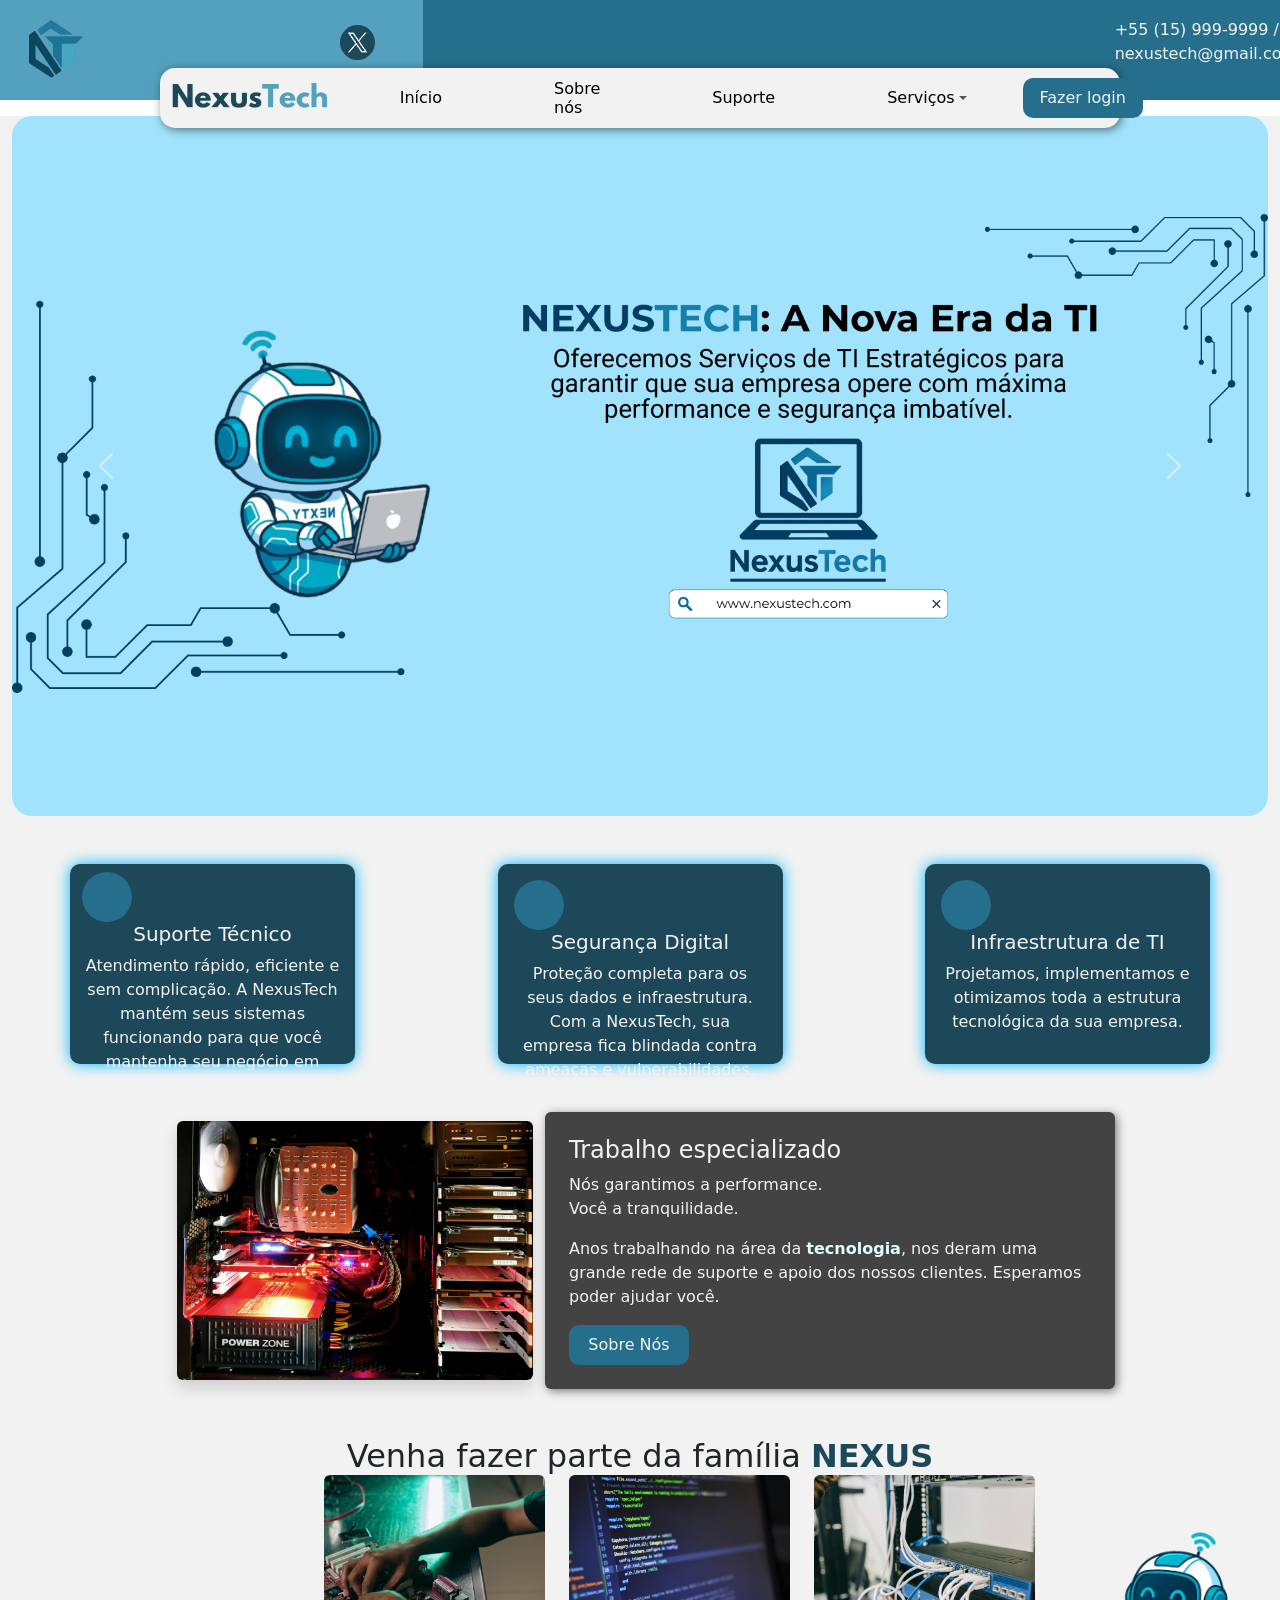
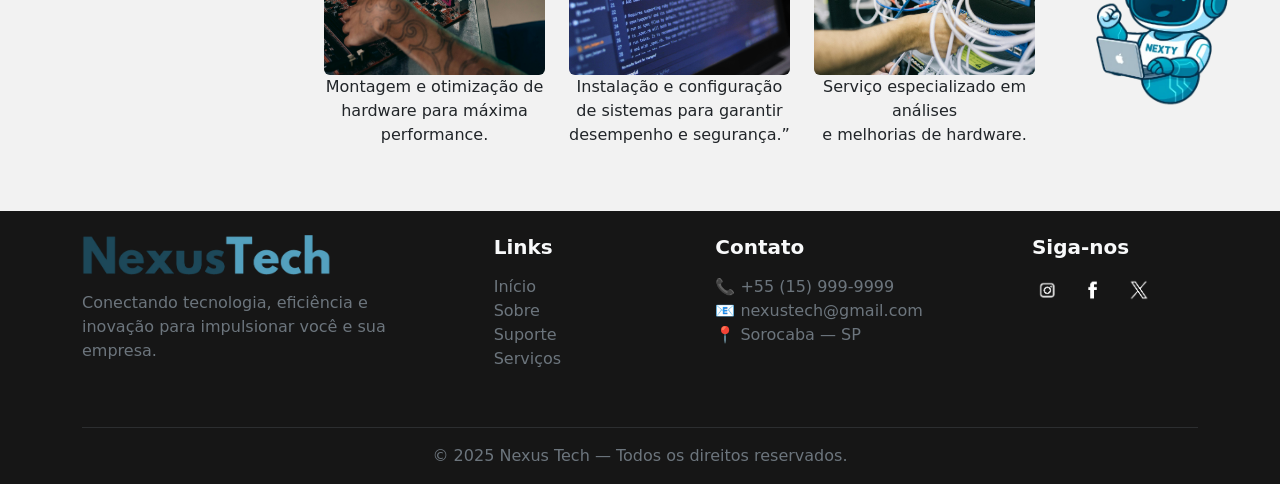
<file: index.html>
<!DOCTYPE html>
<html lang="pt-br">

<head>
    <meta charset="UTF-8">
    <meta name="viewport" content="width=device-width, initial-scale=1.0">
    <script src="https://cdn.jsdelivr.net/npm/@popperjs/core@2.11.8/dist/umd/popper.min.js"
        integrity="sha384-I7E8VVD/ismYTF4hNIPjVp/Zjvgyol6VFvRkX/vR+Vc4jQkC+hVqc2pM8ODewa9r"
        crossorigin="anonymous"></script>
    <script src="https://cdn.jsdelivr.net/npm/bootstrap@5.3.8/dist/js/bootstrap.min.js"
        integrity="sha384-G/EV+4j2dNv+tEPo3++6LCgdCROaejBqfUeNjuKAiuXbjrxilcCdDz6ZAVfHWe1Y"
        crossorigin="anonymous"></script>
    <link rel="stylesheet" href="./assets/css/style.css">
    <link href="https://cdn.jsdelivr.net/npm/bootstrap@5.3.8/dist/css/bootstrap.min.css" rel="stylesheet"
        integrity="sha384-sRIl4kxILFvY47J16cr9ZwB07vP4J8+LH7qKQnuqkuIAvNWLzeN8tE5YBujZqJLB" crossorigin="anonymous">
    <link rel="preconnect" href="https://fonts.googleapis.com">
    <link rel="preconnect" href="https://fonts.gstatic.com" crossorigin>
    <link
        href="https://fonts.googleapis.com/css2?family=Kanit:ital,wght@0,100;0,200;0,300;0,400;0,500;0,600;0,700;0,800;0,900;1,100;1,200;1,300;1,400;1,500;1,600;1,700;1,800;1,900&display=swap"
        rel="stylesheet">

    <title>Inicio</title>
</head>

<body>
    <!-- NAVBAR -->
    <div class="row fund0">
        <div class="col-4 fund1">
            <img src="./assets/images/logo.png" height="70px" class="logo">
            <div class="row redes-socias mb-3">
                <div class="links">
                    <div class="contorno"><img src="./assets/images/X.png" height="35px" alt=""></div>
                    <div class="contorno"><img src="./assets/images/face.png" height="35px" alt=""></div>
                    <div class="contorno"><img src="./assets/images/insta.png" height="40px" alt=""></div>
                </div>
            </div>
        </div>
        <div class="col-8 fund2 d-flex align-items-center">
            <p>+55 (15) 999-9999 / nexustech@gmail.com</p>
        </div>
    </div>

    <div class="row d-flex justify-content-center">

        <div class="row d-flex justify-content-center m-0">
            <nav class="navbar navbar-expand-lg bg-body-tertiary col-9">
                <div class="container-fluid">
                    <a class="navbar-brand mb-2" href="./index.html"><img src="./assets/images/logo-nome.png"
                            height="25px"></a>

                    <div class="acao">
                        <button class="navbar-toggler" type="button" data-bs-toggle="collapse"
                            data-bs-target="#navbarSupportedContent" aria-controls="navbarSupportedContent"
                            aria-expanded="false" aria-label="Toggle navigation">
                            <span class="navbar-toggler-icon"></span>
                        </button>
                        <div class="collapse navbar-collapse" id="navbarSupportedContent">
                            <ul class="navbar-nav d-flex align-items-center">
                                <li class="nav-item mx-5">
                                    <a class="nav-link active" aria-current="page" href="./index.html">
                                        <h6 class="m-0">Início</h6>
                                    </a>
                                </li>
                                <li class="nav-item mx-5">
                                    <a class="nav-link active" aria-current="page" href="./sobre.html">
                                        <h6 class="m-0">Sobre nós</h6>
                                    </a>
                                </li>
                                <li class="nav-item mx-5">
                                    <a class="nav-link active" aria-current="page" href="./suporte.html">
                                        <h6 class="m-0">Suporte</h6>
                                    </a>
                                </li>
                                <li class="nav-item mx-5 dropdown">
                                    <a class="nav-link dropdown-toggle d-flex align-items-center justify-content-center"
                                        href="#" role="button" data-bs-toggle="dropdown" aria-expanded="false">
                                        <h6 class="m-0">Serviços</h6>
                                    </a>
                                    <ul class="dropdown-menu">
                                        <li><a class="dropdown-item" href="#">Manutenção Aparelhos</a></li>
                                        <li><a class="dropdown-item" href="#">Produtos</a></li>
                                        <li><a class="dropdown-item" href="#">Monte seu PC</a></li>
                                    </ul>
                                </li>
                                <a href="./cadastro.html"><button class="btn-login">Fazer login</button></a>

                            </ul>
                        </div>

                    </div>
                </div>
            </nav>
        </div>
    </div>
    <div class="container-fluid">




        <!-- CAROUSEL -->
        <div class="col-12 carou d-flex justify-content-center">

            <div class="col-12">
                <div id="carouselExampleAutoplaying" class="carousel slide" data-bs-ride="carousel">
                    <div class="carousel-inner">
                        <div class="carousel-item active">
                            <img src="./assets/images/img-nexus-bem-vindo.png" class=" w-100" alt="...">
                        </div>
                        <div class="carousel-item">
                            <img src="./assets/images/img-index1.jpg" class=" w-100" alt="...">
                        </div>
                        <div class="carousel-item">
                            <img src="./assets/images/img-index2.jpg" class=" w-100" alt="...">
                        </div>
                        <div class="carousel-item">
                            <img src="./assets/images/img-index3.jpg" class=" w-100" alt="...">
                        </div>
                    </div>
                    <button class="carousel-control-prev" type="button" data-bs-target="#carouselExampleAutoplaying"
                        data-bs-slide="prev">
                        <span class="carousel-control-prev-icon" aria-hidden="true"></span>
                        <span class="visually-hidden">Previous</span>
                    </button>
                    <button class="carousel-control-next" type="button" data-bs-target="#carouselExampleAutoplaying"
                        data-bs-slide="next">
                        <span class="carousel-control-next-icon" aria-hidden="true"></span>
                        <span class="visually-hidden">Next</span>
                    </button>
                </div>


            </div>
        </div>

        <!-- CARDS-->
        <div class="container mt-5">
            <div class="row justify-content-space-around cards">

                <div class="col-3 card-top text-center pt-2">
                    <h5>
                        <div class="bola"></div>
                        Suporte Técnico
                    </h5>
                    <p>Atendimento rápido, eficiente e sem complicação.
                        A NexusTech mantém seus sistemas funcionando para que você mantenha seu negócio em movimento.
                    </p>
                </div>

                <div class="col-3 card-top text-center p-3">
                    <div class="bola"></div>
                    <h5>Segurança Digital</h5>
                    <p>Proteção completa para os seus dados e infraestrutura.
                        Com a NexusTech, sua empresa fica blindada contra ameaças e vulnerabilidades.</p>
                </div>

                <div class="col-3 card-top text-center p-3">
                    <div class="bola"></div>
                    <h5>Infraestrutura de TI</h5>
                    <p>Projetamos, implementamos e otimizamos toda a estrutura tecnológica da sua empresa.
                    </p>
                </div>

            </div>
        </div>

        <div class="container mt-5">
            <div class="row align-items-center justify-content-center">

                <div class="col-4">
                    <img src="./assets/images/img-index3.jpg" class="img-fluid rounded shadow">
                </div>

                <div class="col-6 p-4 rounded info-box">
                    <h4>Trabalho especializado</h4>

                    <p>Nós garantimos a performance.<br>Você a tranquilidade.</p>

                    <p>Anos trabalhando na área da <span class="bold">tecnologia</span>,
                        nos deram uma grande rede de suporte e apoio dos nossos clientes.
                        Esperamos poder ajudar você.</p>

                    <button class="btn-login">Sobre Nós</button>
                </div>

            </div>
        </div>

        <div class="col-12 d-flex align-items-center justify-content-center mt-5 mb-0">
            <div class="col-auto">
                <h2 class="m-0">
                    Venha fazer parte da família <span class="nexus">NEXUS</span>
                </h2>
            </div>

        </div>

        <div class="row text-center pb-5 card-fim m-0">

            <div class="card-3 w-25">
                <img src="./assets/images/img-card-1.jpg" class="card-img rounded">
                <p>Montagem e otimização de hardware para máxima performance.</p>
            </div>

            <div class="card-3 w-25">
                <img src="./assets/images/img-card-2.jpg" class="card-img rounded">
                <p>Instalação e configuração de sistemas para garantir desempenho e segurança.”</p>
            </div>
            <div class="card-3 w-25">
                <img src="./assets/images/img-card-3.jpg" class="card-img rounded">
                <p>Serviço especializado em análises <br> e melhorias de hardware.</p>
            </div>

            <div class="col-3">
                <img src="./assets/images/mascote-pose-2.png" alt="" class="img-fluid mascote">
            </div>

        </div>
    </div>

    <!-- FOOTER -->
    <footer class=" pt-4 pb-3 text-light rodape">

        <div class="container">

            <div class="row justify-content-between">

                <div class="col-md-4 mb-4">
                    <img src="./assets/images/logo-nome.png" height="40" class="mb-3">
                    <p class="text-secondary">
                        Conectando tecnologia, eficiência e inovação para impulsionar você e sua empresa.
                    </p>
                </div>

                <div class="col-md-2 mb-4">
                    <h5 class="fw-bold">Links</h5>
                    <ul class="list-unstyled mt-3">
                        <li><a href="./index.html" class="text-secondary text-decoration-none">Início</a></li>
                        <li><a href="./sobre.html" class="text-secondary text-decoration-none">Sobre</a></li>
                        <li><a href="./suporte.html" class="text-secondary text-decoration-none">Suporte</a></li>
                        <li><a href="#" class="text-secondary text-decoration-none">Serviços</a></li>
                    </ul>
                </div>

                <div class="col-md-3 mb-4">
                    <h5 class="fw-bold">Contato</h5>
                    <ul class="list-unstyled mt-3 text-secondary">
                        <li>📞 +55 (15) 999-9999</li>
                        <li>📧 nexustech@gmail.com</li>
                        <li>📍 Sorocaba — SP</li>
                    </ul>
                </div>

                <div class="col-md-2 mb-4">
                    <h5 class="fw-bold">Siga-nos</h5>

                    <div class="d-flex gap-3 mt-3">
                        <a href="#"><img src="./assets/images/insta.png" height="30"></a>
                        <a href="#"><img src="./assets/images/face.png" height="30"></a>
                        <a href="#"><img src="./assets/images/X.png" height="30"></a>
                    </div>
                </div>

            </div>

            <hr class="border-secondary">

            <div class="text-center text-secondary mt-3">
                <p class="m-0">© 2025 Nexus Tech — Todos os direitos reservados.</p>
            </div>

        </div>

    </footer>


    <!-- JQUERY -->
    <script src="https://ajax.googleapis.com/ajax/libs/jquery/3.7.1/jquery.min.js"></script>
    <script src="./script.js"></script>
</body>

</html>
</file>
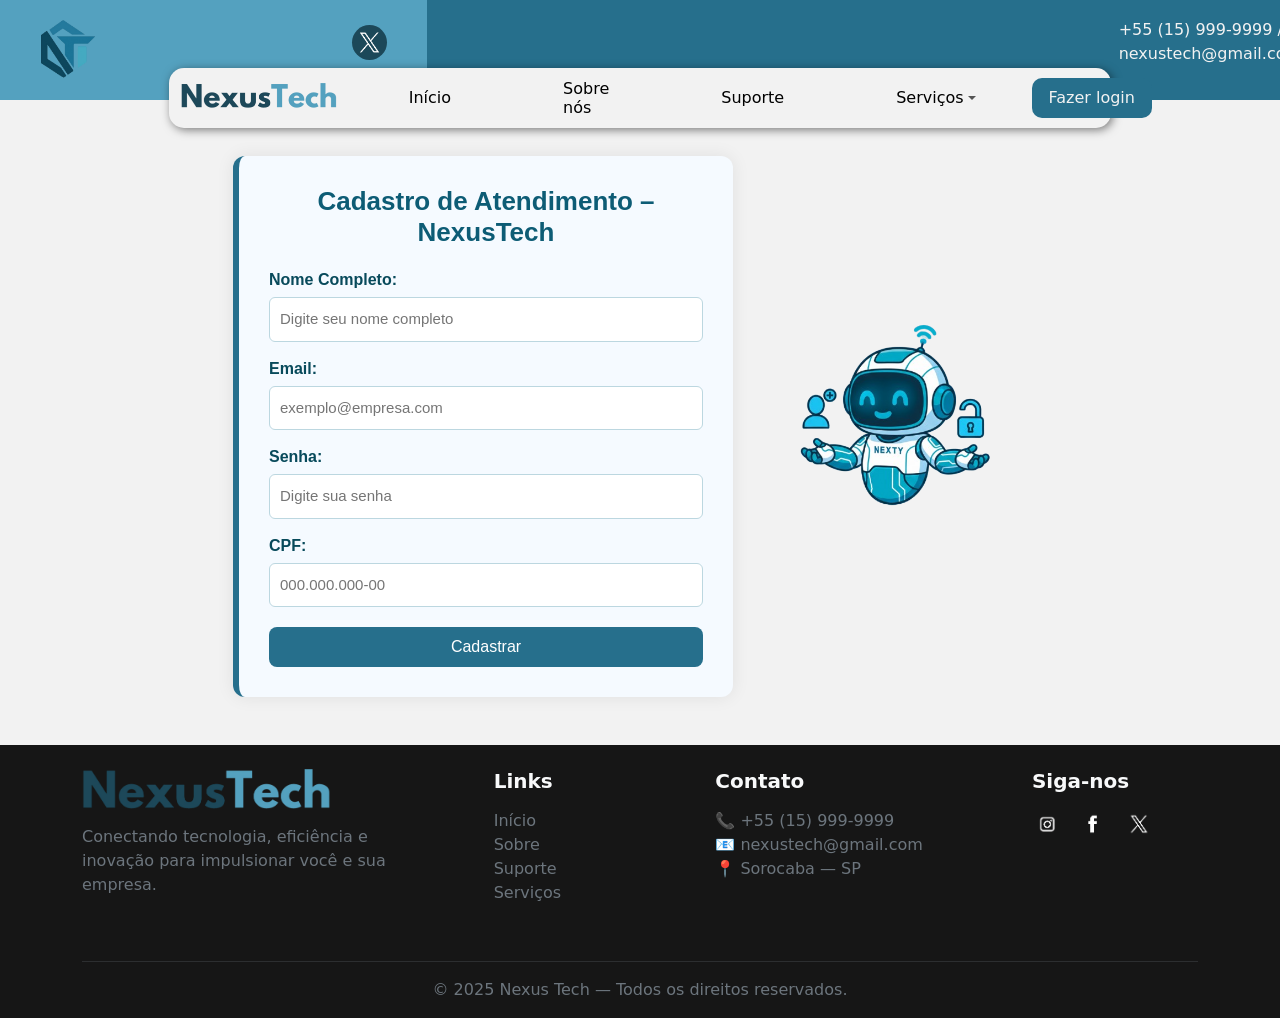
<file: cadastro.html>
<!DOCTYPE html>
<html lang="pt-br">

<head>
    <meta charset="UTF-8">
    <meta name="viewport" content="width=device-width, initial-scale=1.0">
    <script src="https://cdn.jsdelivr.net/npm/@popperjs/core@2.11.8/dist/umd/popper.min.js"
        integrity="sha384-I7E8VVD/ismYTF4hNIPjVp/Zjvgyol6VFvRkX/vR+Vc4jQkC+hVqc2pM8ODewa9r"
        crossorigin="anonymous"></script>
    <script src="https://cdn.jsdelivr.net/npm/bootstrap@5.3.8/dist/js/bootstrap.min.js"
        integrity="sha384-G/EV+4j2dNv+tEPo3++6LCgdCROaejBqfUeNjuKAiuXbjrxilcCdDz6ZAVfHWe1Y"
        crossorigin="anonymous"></script>
    <link rel="stylesheet" href="./assets/css/style.css">
    <link href="https://cdn.jsdelivr.net/npm/bootstrap@5.3.8/dist/css/bootstrap.min.css" rel="stylesheet"
        integrity="sha384-sRIl4kxILFvY47J16cr9ZwB07vP4J8+LH7qKQnuqkuIAvNWLzeN8tE5YBujZqJLB" crossorigin="anonymous">
    <link rel="preconnect" href="https://fonts.googleapis.com">
    <link rel="preconnect" href="https://fonts.gstatic.com" crossorigin>
    <link
        href="https://fonts.googleapis.com/css2?family=Kanit:ital,wght@0,100;0,200;0,300;0,400;0,500;0,600;0,700;0,800;0,900;1,100;1,200;1,300;1,400;1,500;1,600;1,700;1,800;1,900&display=swap"
        rel="stylesheet">

    <title>cadasatro</title>
</head>

<body>
    <div class="container-fluid pb-5">

<!-- NAVBAR -->
        <div class="row fund0">
            <div class="col-4 fund1">
                <img src="./assets/images/logo.png" height="70px" class="logo">
                <div class="row redes-socias mb-3">
                    <div class="links">
                        <div class="contorno"><img src="./assets/images/X.png" height="35px" alt=""></div>
                        <div class="contorno"><img src="./assets/images/face.png" height="35px" alt=""></div>
                        <div class="contorno"><img src="./assets/images/insta.png" height="40px" alt=""></div>
                    </div>
                </div>
            </div>
            <div class="col-8 fund2 d-flex align-items-center">
                <p>+55 (15) 999-9999 / nexustech@gmail.com</p>
            </div>
        </div>

        <div class="row d-flex justify-content-center">



            <div class="row d-flex justify-content-center m-0">
                <nav class="navbar navbar-expand-lg bg-body-tertiary col-9">
                    <div class="container-fluid">
                        <a class="navbar-brand mb-2" href="./index.html"><img src="./assets/images/logo-nome.png"
                                height="25px"></a>

                        <div class="acao">
                            <button class="navbar-toggler" type="button" data-bs-toggle="collapse"
                                data-bs-target="#navbarSupportedContent" aria-controls="navbarSupportedContent"
                                aria-expanded="false" aria-label="Toggle navigation">
                                <span class="navbar-toggler-icon"></span>
                            </button>
                            <div class="collapse navbar-collapse" id="navbarSupportedContent">
                                <ul class="navbar-nav d-flex align-items-center">
                                    <li class="nav-item mx-5">
                                        <a class="nav-link active" aria-current="page" href="./index.html">
                                            <h6 class="m-0">Início</h6>
                                        </a>
                                    </li>
                                    <li class="nav-item mx-5">
                                        <a class="nav-link active" aria-current="page" href="./sobre.html">
                                            <h6 class="m-0">Sobre nós</h6>
                                        </a>
                                    </li>
                                    <li class="nav-item mx-5">
                                        <a class="nav-link active" aria-current="page" href="./suporte.html">
                                            <h6 class="m-0">Suporte</h6>
                                        </a>
                                    </li>
                                    <li class="nav-item mx-5 dropdown">
                                        <a class="nav-link dropdown-toggle d-flex align-items-center justify-content-center"
                                            href="#" role="button" data-bs-toggle="dropdown" aria-expanded="false">
                                            <h6 class="m-0">Serviços</h6>
                                        </a>
                                        <ul class="dropdown-menu">
                                            <li><a class="dropdown-item" href="#">Manutenção Aparelhos</a></li>
                                            <li><a class="dropdown-item" href="#">Produtos</a></li>
                                            <li><a class="dropdown-item" href="#">Monte seu PC</a></li>
                                        </ul>
                                    </li>
                                    <a href="./cadastro.html"><button class="btn-login">Fazer login</button></a>

                                </ul>
                            </div>



                        </div>
                    </div>
                </nav>
            </div>
        </div>



        <div class="login col-12 d-flex align-items-center">



            <div class="cadastro-container">
                <h2>Cadastro de Atendimento – NexusTech</h2>

                <form action="/submit" method="post" class="cadastro">

                    <label for="nome">Nome Completo:</label>
                    <input type="text" id="nome" name="nome" required placeholder="Digite seu nome completo">

                    <label for="email">Email:</label>
                    <input type="email" id="email" name="email" required placeholder="exemplo@empresa.com">
                    <label for="senha">Senha:</label>
                    <input type="password" id="senha" name="senha" required placeholder="Digite sua senha">


                    <label for="cpf">CPF:</label>
                    <input type="text" id="cpf" name="cpf" pattern="\d{3}\.\d{3}\.\d{3}-\d{2}"
                        placeholder="000.000.000-00" required>




                    <button type="button" class="btn-login d-flex align-items-center justify-content-center">Cadastrar</button>

                </form>
            </div>
            
            <div class="col-3">
                <img src="./assets/images/mascote-pose-4.png" class="img-fluid mascote">
            </div>
        </div>
    </div>


    <!-- FOOTER -->
    <footer class="pt-4 pb-3 text-light rodape">

        <div class="container">

            <div class="row justify-content-between">

                <div class="col-md-4 mb-4">
                    <img src="./assets/images/logo-nome.png" height="40" class="mb-3">
                    <p class="text-secondary">
                        Conectando tecnologia, eficiência e inovação para impulsionar você e sua empresa.
                    </p>
                </div>

                <div class="col-md-2 mb-4">
                    <h5 class="fw-bold">Links</h5>
                    <ul class="list-unstyled mt-3">
                        <li><a href="./index.html" class="text-secondary text-decoration-none">Início</a></li>
                        <li><a href="./sobre.html" class="text-secondary text-decoration-none">Sobre</a></li>
                        <li><a href="./suporte.html" class="text-secondary text-decoration-none">Suporte</a></li>
                        <li><a href="#" class="text-secondary text-decoration-none">Serviços</a></li>
                    </ul>
                </div>

                <div class="col-md-3 mb-4">
                    <h5 class="fw-bold">Contato</h5>
                    <ul class="list-unstyled mt-3 text-secondary">
                        <li>📞 +55 (15) 999-9999</li>
                        <li>📧 nexustech@gmail.com</li>
                        <li>📍 Sorocaba — SP</li>
                    </ul>
                </div>

                <div class="col-md-2 mb-4">
                    <h5 class="fw-bold">Siga-nos</h5>

                    <div class="d-flex gap-3 mt-3">
                        <a href="#"><img src="./assets/images/insta.png" height="30"></a>
                        <a href="#"><img src="./assets/images/face.png" height="30"></a>
                        <a href="#"><img src="./assets/images/X.png" height="30"></a>
                    </div>
                </div>

            </div>

            <hr class="border-secondary">

            <!-- DIREITOS AUTORAIS -->
            <div class="text-center text-secondary mt-3">
                <p class="m-0">© 2025 Nexus Tech — Todos os direitos reservados.</p>
            </div>

        </div>

    </footer>

        <!-- JQUERY -->
    <script src="https://ajax.googleapis.com/ajax/libs/jquery/3.7.1/jquery.min.js"></script>
    <script src="./script.js"></script>

</body>

</html>
</file>
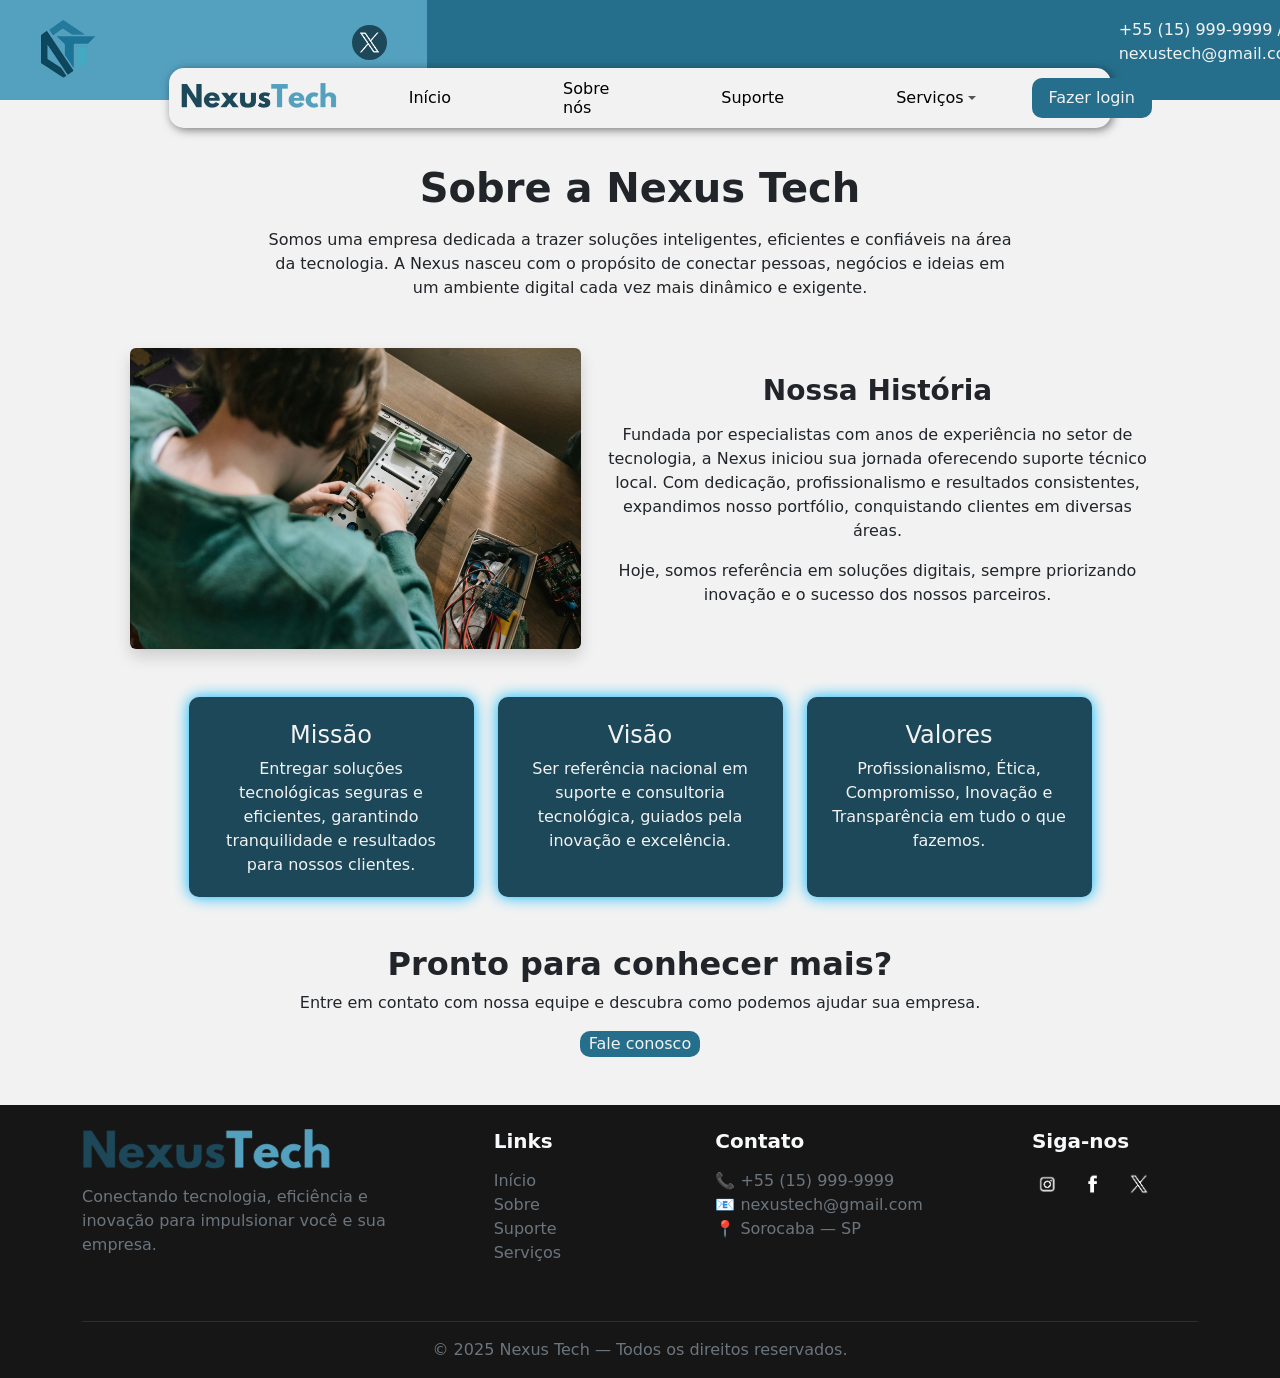
<file: sobre.html>
<!DOCTYPE html>
<html lang="pt-br">

<head>
    <meta charset="UTF-8">
    <meta name="viewport" content="width=device-width, initial-scale=1.0">
    <script src="https://cdn.jsdelivr.net/npm/@popperjs/core@2.11.8/dist/umd/popper.min.js"
        integrity="sha384-I7E8VVD/ismYTF4hNIPjVp/Zjvgyol6VFvRkX/vR+Vc4jQkC+hVqc2pM8ODewa9r"
        crossorigin="anonymous"></script>
    <script src="https://cdn.jsdelivr.net/npm/bootstrap@5.3.8/dist/js/bootstrap.min.js"
        integrity="sha384-G/EV+4j2dNv+tEPo3++6LCgdCROaejBqfUeNjuKAiuXbjrxilcCdDz6ZAVfHWe1Y"
        crossorigin="anonymous"></script>
    <link rel="stylesheet" href="./assets/css/style.css">
    <link href="https://cdn.jsdelivr.net/npm/bootstrap@5.3.8/dist/css/bootstrap.min.css" rel="stylesheet"
        integrity="sha384-sRIl4kxILFvY47J16cr9ZwB07vP4J8+LH7qKQnuqkuIAvNWLzeN8tE5YBujZqJLB" crossorigin="anonymous">
    <link rel="preconnect" href="https://fonts.googleapis.com">
    <link rel="preconnect" href="https://fonts.gstatic.com" crossorigin>
    <link
        href="https://fonts.googleapis.com/css2?family=Kanit:ital,wght@0,100;0,200;0,300;0,400;0,500;0,600;0,700;0,800;0,900;1,100;1,200;1,300;1,400;1,500;1,600;1,700;1,800;1,900&display=swap"
        rel="stylesheet">

    <title>Sobre Nós • Nexus</title>
</head>

<body>

    <div class="container-fluid">

        <!-- NAVBAR -->
        <div class="row fund0">
            <div class="col-4 fund1">
                <img src="./assets/images/logo.png" height="70px" class="logo">
                <div class="row redes-socias mb-3">
                    <div class="links">
                        <div class="contorno"><img src="./assets/images/X.png" height="35px" alt=""></div>
                        <div class="contorno"><img src="./assets/images/face.png" height="35px" alt=""></div>
                        <div class="contorno"><img src="./assets/images/insta.png" height="40px" alt=""></div>
                    </div>
                </div>
            </div>
            <div class="col-8 fund2 d-flex align-items-center">
                <p>+55 (15) 999-9999 / nexustech@gmail.com</p>
            </div>
        </div>

        <div class="row d-flex justify-content-center">



            <div class="row d-flex justify-content-center m-0">
                <nav class="navbar navbar-expand-lg bg-body-tertiary col-9">
                    <div class="container-fluid">
                        <a class="navbar-brand mb-2" href="./index.html"><img src="./assets/images/logo-nome.png"
                                height="25px"></a>

                        <div class="acao">
                            <button class="navbar-toggler" type="button" data-bs-toggle="collapse"
                                data-bs-target="#navbarSupportedContent" aria-controls="navbarSupportedContent"
                                aria-expanded="false" aria-label="Toggle navigation">
                                <span class="navbar-toggler-icon"></span>
                            </button>
                            <div class="collapse navbar-collapse" id="navbarSupportedContent">
                                <ul class="navbar-nav d-flex align-items-center">
                                    <li class="nav-item mx-5">
                                        <a class="nav-link active" aria-current="page" href="./index.html">
                                            <h6 class="m-0">Início</h6>
                                        </a>
                                    </li>
                                    <li class="nav-item mx-5">
                                        <a class="nav-link active" aria-current="page" href="./sobre.html">
                                            <h6 class="m-0">Sobre nós</h6>
                                        </a>
                                    </li>
                                    <li class="nav-item mx-5">
                                        <a class="nav-link active" aria-current="page" href="./suporte.html">
                                            <h6 class="m-0">Suporte</h6>
                                        </a>
                                    </li>
                                    <li class="nav-item mx-5 dropdown">
                                        <a class="nav-link dropdown-toggle d-flex align-items-center justify-content-center"
                                            href="#" role="button" data-bs-toggle="dropdown" aria-expanded="false">
                                            <h6 class="m-0">Serviços</h6>
                                        </a>
                                        <ul class="dropdown-menu">
                                            <li><a class="dropdown-item" href="#">Manutenção Aparelhos</a></li>
                                            <li><a class="dropdown-item" href="#">Produtos</a></li>
                                            <li><a class="dropdown-item" href="#">Monte seu PC</a></li>
                                        </ul>
                                    </li>
                                    <a href="./cadastro.html"><button class="btn-login">Fazer login</button></a>

                                </ul>
                            </div>



                        </div>
                    </div>
                </nav>
            </div>
        </div>

        <div class="container text-center mt-5">
            <h1 class="fw-bold">Sobre a Nexus Tech</h1>
            <p class="mt-3 col-8 mx-auto">
                Somos uma empresa dedicada a trazer soluções inteligentes, eficientes e confiáveis na área da
                tecnologia.
                A Nexus nasceu com o propósito de conectar pessoas, negócios e ideias em um ambiente digital cada vez
                mais
                dinâmico e exigente.
            </p>
        </div>

        <div class="container mt-5">
            <div class="row align-items-center justify-content-center">

                <div class="col-5">
                    <img src="./assets/images/img-sobre.jpg" class="img-fluid rounded shadow h-50">
                </div>

                <div class="col-6 text-center">
                    <h3 class="fw-semibold">Nossa História</h3>
                    <p class="mt-3">
                        Fundada por especialistas com anos de experiência no setor de tecnologia, a Nexus
                        iniciou sua jornada oferecendo suporte técnico local. Com dedicação, profissionalismo
                        e resultados consistentes, expandimos nosso portfólio, conquistando clientes em diversas áreas.
                    </p>
                    <p>
                        Hoje, somos referência em soluções digitais, sempre priorizando inovação e o sucesso dos nossos
                        parceiros.
                    </p>
                </div>

            </div>
        </div>

        <div class="container mt-5">
            <div class="row text-center justify-content-center gap-4">

                <div class="col-3 p-4 card-top">
                    <h4>Missão</h4>
                    <p>
                        Entregar soluções tecnológicas seguras e eficientes, garantindo tranquilidade e resultados para
                        nossos clientes.
                    </p>
                </div>

                <div class="col-3 p-4 card-top">
                    <h4>Visão</h4>
                    <p>
                        Ser referência nacional em suporte e consultoria tecnológica, guiados pela inovação e
                        excelência.
                    </p>
                </div>

                <div class="col-3 p-4 card-top">
                    <h4>Valores</h4>
                    <p>
                        Profissionalismo, Ética, Compromisso, Inovação e Transparência em tudo o que fazemos.
                    </p>
                </div>

            </div>
        </div>


        <div class="container text-center mt-5 pb-5">
            <h2 class="fw-bold">Pronto para conhecer mais?</h2>
            <p>Entre em contato com nossa equipe e descubra como podemos ajudar sua empresa.</p>
            <button class="btn-login h-50">Fale conosco</button>
        </div>

    </div>

    <!-- FOOTER -->
    <footer class="pt-4 pb-3 text-light rodape">

        <div class="container">

            <div class="row justify-content-between">

                <!-- LOGO + TEXTO -->
                <div class="col-md-4 mb-4">
                    <img src="./assets/images/logo-nome.png" height="40" class="mb-3">
                    <p class="text-secondary">
                        Conectando tecnologia, eficiência e inovação para impulsionar você e sua empresa.
                    </p>
                </div>

                <!-- LINKS RÁPIDOS -->
                <div class="col-md-2 mb-4">
                    <h5 class="fw-bold">Links</h5>
                    <ul class="list-unstyled mt-3">
                        <li><a href="./index.html" class="text-secondary text-decoration-none">Início</a></li>
                        <li><a href="./sobre.html" class="text-secondary text-decoration-none">Sobre</a></li>
                        <li><a href="./suporte.html" class="text-secondary text-decoration-none">Suporte</a></li>
                        <li><a href="#" class="text-secondary text-decoration-none">Serviços</a></li>
                    </ul>
                </div>

                <!-- CONTATO -->
                <div class="col-md-3 mb-4">
                    <h5 class="fw-bold">Contato</h5>
                    <ul class="list-unstyled mt-3 text-secondary">
                        <li>📞 +55 (15) 999-9999</li>
                        <li>📧 nexustech@gmail.com</li>
                        <li>📍 Sorocaba — SP</li>
                    </ul>
                </div>

                <!-- REDES SOCIAIS -->
                <div class="col-md-2 mb-4">
                    <h5 class="fw-bold">Siga-nos</h5>

                    <div class="d-flex gap-3 mt-3">
                        <a href="#"><img src="./assets/images/insta.png" height="30"></a>
                        <a href="#"><img src="./assets/images/face.png" height="30"></a>
                        <a href="#"><img src="./assets/images/X.png" height="30"></a>
                    </div>
                </div>

            </div>

            <hr class="border-secondary">

            <!-- DIREITOS AUTORAIS -->
            <div class="text-center text-secondary mt-3">
                <p class="m-0">© 2025 Nexus Tech — Todos os direitos reservados.</p>
            </div>

        </div>

    </footer>

    <!-- JQUERY -->
    <script src="https://ajax.googleapis.com/ajax/libs/jquery/3.7.1/jquery.min.js"></script>
    <script src="./script.js"></script>
</body>

</html>
</file>
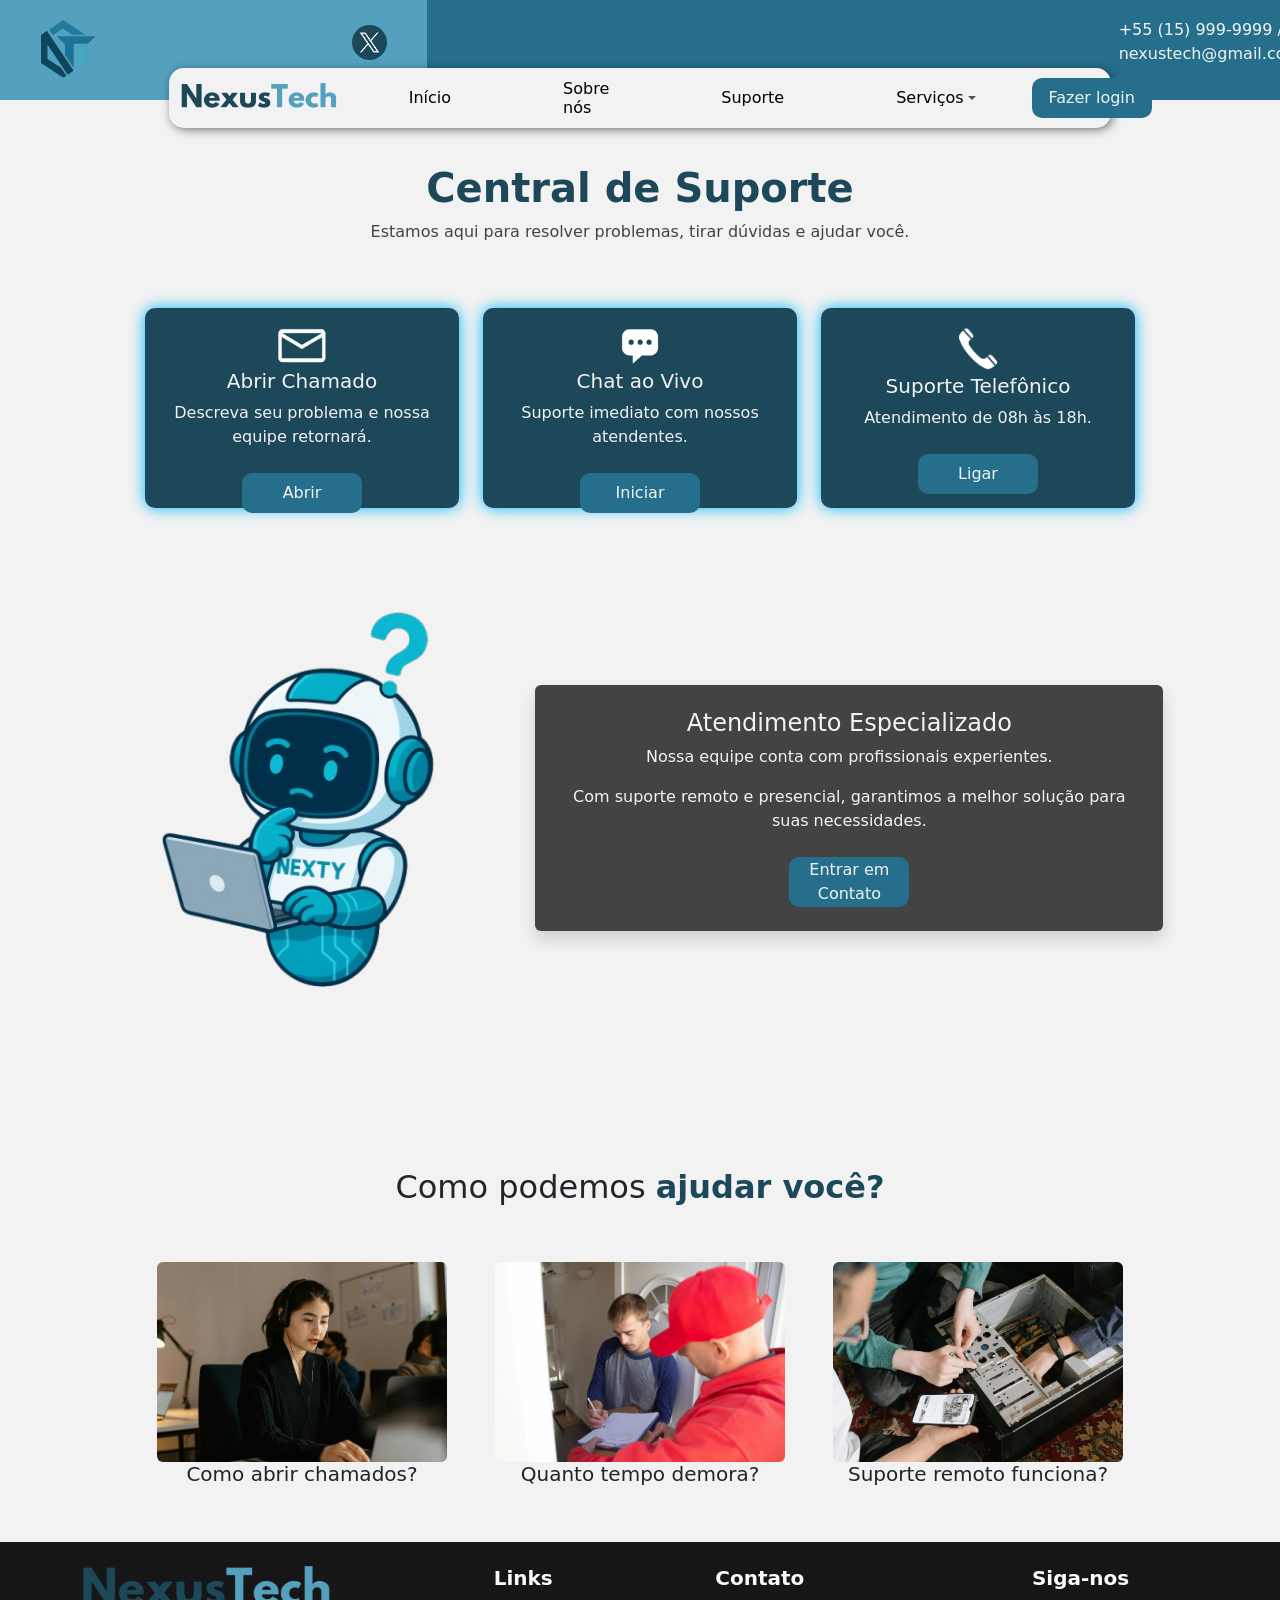
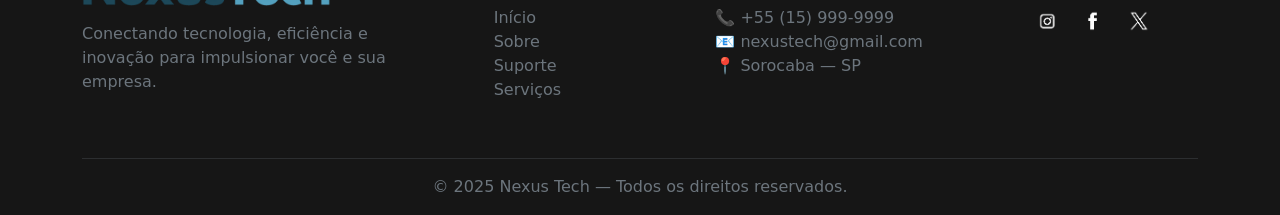
<file: suporte.html>
<!DOCTYPE html>
<html lang="pt-br">

<head>
    <meta charset="UTF-8">
    <meta name="viewport" content="width=device-width, initial-scale=1.0">
    <script src="https://cdn.jsdelivr.net/npm/@popperjs/core@2.11.8/dist/umd/popper.min.js"
        integrity="sha384-I7E8VVD/ismYTF4hNIPjVp/Zjvgyol6VFvRkX/vR+Vc4jQkC+hVqc2pM8ODewa9r"
        crossorigin="anonymous"></script>
    <script src="https://cdn.jsdelivr.net/npm/bootstrap@5.3.8/dist/js/bootstrap.min.js"
        integrity="sha384-G/EV+4j2dNv+tEPo3++6LCgdCROaejBqfUeNjuKAiuXbjrxilcCdDz6ZAVfHWe1Y"
        crossorigin="anonymous"></script>
    <link rel="stylesheet" href="./assets/css/style.css">
    <link href="https://cdn.jsdelivr.net/npm/bootstrap@5.3.8/dist/css/bootstrap.min.css" rel="stylesheet"
        integrity="sha384-sRIl4kxILFvY47J16cr9ZwB07vP4J8+LH7qKQnuqkuIAvNWLzeN8tE5YBujZqJLB" crossorigin="anonymous">
    <link rel="preconnect" href="https://fonts.googleapis.com">
    <link rel="preconnect" href="https://fonts.gstatic.com" crossorigin>
    <link
        href="https://fonts.googleapis.com/css2?family=Kanit:ital,wght@0,100;0,200;0,300;0,400;0,500;0,600;0,700;0,800;0,900;1,100;1,200;1,300;1,400;1,500;1,600;1,700;1,800;1,900&display=swap"
        rel="stylesheet">


    <title>Suporte</title>
</head>

<body>

    <div class="container-fluid">

        <!-- NAVBAR -->
        <div class="row fund0">
            <div class="col-4 fund1">
                <img src="./assets/images/logo.png" height="70px" class="logo">
                <div class="row redes-socias mb-3">
                    <div class="links">
                        <div class="contorno"><img src="./assets/images/X.png" height="35px" alt=""></div>
                        <div class="contorno"><img src="./assets/images/face.png" height="35px" alt=""></div>
                        <div class="contorno"><img src="./assets/images/insta.png" height="40px" alt=""></div>
                    </div>
                </div>
            </div>
            <div class="col-8 fund2 d-flex align-items-center">
                <p>+55 (15) 999-9999 / nexustech@gmail.com</p>
            </div>
        </div>

        <div class="row d-flex justify-content-center">

            <div class="row d-flex justify-content-center m-0">
                <nav class="navbar navbar-expand-lg bg-body-tertiary col-9">
                    <div class="container-fluid">
                        <a class="navbar-brand mb-2" href="./index.html"><img src="./assets/images/logo-nome.png"
                                height="25px"></a>

                        <div class="acao">
                            <button class="navbar-toggler" type="button" data-bs-toggle="collapse"
                                data-bs-target="#navbarSupportedContent" aria-controls="navbarSupportedContent"
                                aria-expanded="false" aria-label="Toggle navigation">
                                <span class="navbar-toggler-icon"></span>
                            </button>
                            <div class="collapse navbar-collapse" id="navbarSupportedContent">
                                <ul class="navbar-nav d-flex align-items-center">
                                    <li class="nav-item mx-5">
                                        <a class="nav-link active" aria-current="page" href="./index.html">
                                            <h6 class="m-0">Início</h6>
                                        </a>
                                    </li>
                                    <li class="nav-item mx-5">
                                        <a class="nav-link active" aria-current="page" href="./sobre.html">
                                            <h6 class="m-0">Sobre nós</h6>
                                        </a>
                                    </li>
                                    <li class="nav-item mx-5">
                                        <a class="nav-link active" aria-current="page" href="./suporte.html">
                                            <h6 class="m-0">Suporte</h6>
                                        </a>
                                    </li>
                                    <li class="nav-item mx-5 dropdown">
                                        <a class="nav-link dropdown-toggle d-flex align-items-center justify-content-center"
                                            href="#" role="button" data-bs-toggle="dropdown" aria-expanded="false">
                                            <h6 class="m-0">Serviços</h6>
                                        </a>
                                        <ul class="dropdown-menu">
                                            <li><a class="dropdown-item" href="#">Manutenção Aparelhos</a></li>
                                            <li><a class="dropdown-item" href="#">Produtos</a></li>
                                            <li><a class="dropdown-item" href="#">Monte seu PC</a></li>
                                        </ul>
                                    </li>
                                    <a href="./cadastro.html"><button class="btn-login">Fazer login</button></a>

                                </ul>
                            </div>



                        </div>
                    </div>
                </nav>

                <div class="container mt-5">
                    <div class="text-center">
                        <h1 class="title-support">Central de Suporte</h1>
                        <p class="subtitle-support">Estamos aqui para resolver problemas, tirar dúvidas e ajudar você.
                        </p>
                    </div>
                </div>

                <!-- CARDS -->
                <div class="container mt-5">
                    <div class="row justify-content-center gap-4">

                        <div class="col-3 card-top text-center">
                            <img src="./assets/images/cham.png" height="45px" class="mt-3">
                            <h5>Abrir Chamado</h5>
                            <p>Descreva seu problema e nossa equipe retornará.</p>
                            <button class="btn-login primary mt-2">Abrir</button>
                        </div>

                        <div class="col-3 card-top text-center">
                            <img src="./assets/images/chat.png" height="45px" class="mt-3">

                            <h5>Chat ao Vivo</h5>
                            <p>Suporte imediato com nossos atendentes.</p>
                            <button class="btn-login mt-2">Iniciar</button>
                        </div>

                        <div class="col-3 card-top text-center">
                            <img src="./assets/images/tel.png" height="50px" class="mt-3">
                            <h5>Suporte Telefônico</h5>
                            <p>Atendimento de 08h às 18h.</p>
                            <button class="btn-login mt-2">Ligar</button>
                        </div>

                    </div>
                </div>

                <div class="container mt-1">
                    <div class="row align-items-center justify-content-center">

                        <div class="col-4">
                            <img src="./assets/images/mascote-pose-3.png" class="img-fluid mascote">
                        </div>

                        <div class="col-6 info-box p-4 rounded shadow text-center">
                            <h4>Atendimento Especializado</h4>

                            <p>Nossa equipe conta com profissionais experientes.</p>

                            <p>Com suporte remoto e presencial, garantimos a melhor solução
                                para suas necessidades.</p>

                            <button class="btn-login mt-2 h-25">Entrar em Contato</button>
                        </div>

                    </div>
                </div>

                <div class="container position-relative mt-5">
                    <h2 class="text-center mt-3">
                        Como podemos <span class="nexus">ajudar você?</span>
                    </h2>
                </div>

                <div class="container mt-5">
                    <div class="row justify-content-center text-center gap-4">

                        <div class="col-3 card-sup">
                            <img src="./assets/images/img-sup1.jpg" class="card-img rounded">
                            <h5>Como abrir chamados?</h5>
                        </div>

                        <div class="col-3 card-sup">
                            <img src="./assets/images/img-sup2.jpg" class="card-img rounded">
                            <h5>Quanto tempo demora?</h5>
                        </div>

                        <div class="col-3 card-sup">
                            <img src="./assets/images/img-index2.jpg" class="card-img rounded">
                            <h5>Suporte remoto funciona?</h5>
                        </div>

                    </div>
                </div>

            </div>
            <footer class="mt-5 pt-4 pb-3 text-light rodape">

                <div class="container">

                    <div class="row justify-content-between">

                        <div class="col-md-4 mb-4">
                            <img src="./assets/images/logo-nome.png" height="40" class="mb-3">
                            <p class="text-secondary">
                                Conectando tecnologia, eficiência e inovação para impulsionar você e sua empresa.
                            </p>
                        </div>

                        <div class="col-md-2 mb-4">
                            <h5 class="fw-bold">Links</h5>
                            <ul class="list-unstyled mt-3">
                                <li><a href="./index.html" class="text-secondary text-decoration-none">Início</a></li>
                                <li><a href="./sobre.html" class="text-secondary text-decoration-none">Sobre</a></li>
                                <li><a href="./suporte.html" class="text-secondary text-decoration-none">Suporte</a>
                                </li>
                                <li><a href="#" class="text-secondary text-decoration-none">Serviços</a></li>
                            </ul>
                        </div>

                        <div class="col-md-3 mb-4">
                            <h5 class="fw-bold">Contato</h5>
                            <ul class="list-unstyled mt-3 text-secondary">
                                <li>📞 +55 (15) 999-9999</li>
                                <li>📧 nexustech@gmail.com</li>
                                <li>📍 Sorocaba — SP</li>
                            </ul>
                        </div>

                        <div class="col-md-2 mb-4">
                            <h5 class="fw-bold">Siga-nos</h5>

                            <div class="d-flex gap-3 mt-3">
                                <a href="#"><img src="./assets/images/insta.png" height="30"></a>
                                <a href="#"><img src="./assets/images/face.png" height="30"></a>
                                <a href="#"><img src="./assets/images/X.png" height="30"></a>
                            </div>
                        </div>

                    </div>

                    <hr class="border-secondary">

                    <div class="text-center text-secondary mt-3">
                        <p class="m-0">© 2025 Nexus Tech — Todos os direitos reservados.</p>
                    </div>

                </div>

            </footer>

        </div>

        <!-- JQuery -->
        <script src="https://ajax.googleapis.com/ajax/libs/jquery/3.7.1/jquery.min.js"></script>
        <script src="./script.js"></script>
</body>




</html>
</file>
<file: assets/css/style.css>
:root {
    --primary: #1C4859;
    --secondary: #266F8C;
    --terciary: #54A1BF;
    --quartiary: #F2F2F2;
    --quinary: #434343;
    --senary: #00b7ff;
}

.transition {
    transition: 0.5s;
}

.tamanho {
    height: 220px;
    width: 200px;
}

body {
    font-family: "Kanit", sans-serif;
    font-weight: 500;
    font-style: normal;
    width: 100vw;
    height: 100vh;
    background: var(--quartiary);
}

.container-fluid {
    background: var(--quartiary);
}

.navbar .container-fluid {
    border-radius: 15px;
    background: var(--quartiary);
    height: 60px;
    position: absolute;
    z-index: 2;
    margin-bottom: 20px;
    box-shadow: 2px 2px 10px rgba(0, 0, 0, 0.5)
}

.btn-login,
.btn {
    border-radius: 10px;
    height: 40px;
    background: var(--secondary);
    border: none;
    color: var(--quartiary);
    width: 120px;
}


.fund0 {
    height: 100px;
}


.fund1 {
    display: flex;
    align-items: center;
    justify-content: left;
    background: var(--terciary);
    position: relative;
    z-index: 1;
    height: 100px;
    margin: 0;
}

.fund2 p {
    margin-left: 680px;
}

.fund2 {
    color: var(--quartiary);
    background: var(--secondary);
    position: relative;
    z-index: 1;
    height: 100px;
}

.logo {
    margin-left: 20px;
}

.links {
    margin-left: 200px;
    display: flex;
    justify-content: space-evenly;
}

.redes-sociais {
    width: 200px;
    height: 100px;
}

.contorno {
    display: flex;
    justify-content: center;
    align-items: center;
    border-radius: 360px;
    background: var(--primary);
    width: 35px;
    height: 35px;
}

.info-box {
    background: var(--quinary);
    color: var(--quartiary);
    box-shadow: 2px 2px 10px rgba(0, 0, 0, 0.5)
}

.info-box .bold {
    font-weight: bold;
    color: #dfffff;
}

.dropdown-menu a,
.dropdown ul {
    background: var(--quartiary);
}

.dropdown h6 {
    color: black;
}

.bola {
    display: flex;
    justify-content: center;
    align-items: center;
    border-radius: 360px;
    background: var(--secondary);
    width: 50px;
    height: 50px;
}


/* INDEX */
.carousel-item {
    height: 700px;
    object-fit: cover;

}

.carousel-item img {
    object-fit: cover;
    width: 100%;
    height: 700px;
    border-radius: 20px;
}

.card-top {
    height: 200px;
    color: var(--quartiary);
    background-color: var(--primary);
    border-radius: 10px;
    width: 180px;
    box-shadow: 0px 0px 15px #00b7ff;
    transition: 0.5;
}

.card-top:hover {
    box-shadow: 2px 2px 50px #00b7ff;
    transition: 0.5s;
}

.card-fim {
    padding-left: 300px;
    width: 100vw;
    position: relative;
    z-index: 1;
    display: flex;
    justify-content: space-evenly;
    align-items: center;
}

.nexus {
    color: var(--primary);
    font-weight: bold;
}

.cards {
    display: flex;
    justify-content: space-between;
}

/* SUPORTE */
.card-img {
    height: 200px;
    object-fit: cover;
    width: 300px;
}

.title-support {
    color: var(--primary);
    font-weight: bold;
}

.subtitle-support {
    color: var(--quinary);
}



/* CADASTRO */
.cadastro-container {
    margin-top: 40px;
    max-width: 500px;
    background: #f5faff;
    padding: 30px;
    border-radius: 12px;
    box-shadow: 0 0 18px rgba(0, 0, 0, 0.08);
    font-family: Arial, sans-serif;
    border-left: 6px solid var(--secondary);
}

.cadastro-container h2 {
    text-align: center;
    margin-bottom: 20px;
    color: #0d5c75;
    font-size: 26px;
    font-weight: bold;
}

.cadastro label {
    display: block;
    margin-top: 15px;
    font-weight: bold;
    color: #084a5b;
}

.login {
    justify-content: center;
}

.cadastro input[type="text"],
.cadastro input[type="email"],
.cadastro input[type="password"],
.cadastro textarea {
    width: 100%;
    padding: 10px;
    margin-top: 5px;
    border: 1px solid #bcd7e0;
    border-radius: 6px;
    outline: none;
    font-size: 15px;
    transition: 0.2s;
}

.cadastro input:focus {
    border-color: #2bb8d8;
    box-shadow: 0 0 6px rgba(43, 184, 216, 0.4);
}

.cadastro button {
    width: 100%;
    margin-top: 20px;
    padding: 12px;
    border: none;
    border-radius: 8px;
    background: var(--secondary);
    color: white;
    font-size: 16px;
    cursor: pointer;
    transition: 0.2s;
}


/* RODAPE */
.rodape {
    width: 100%;
    color: var(--quartiary);
    background: rgb(22, 22, 22);
}
</file>
